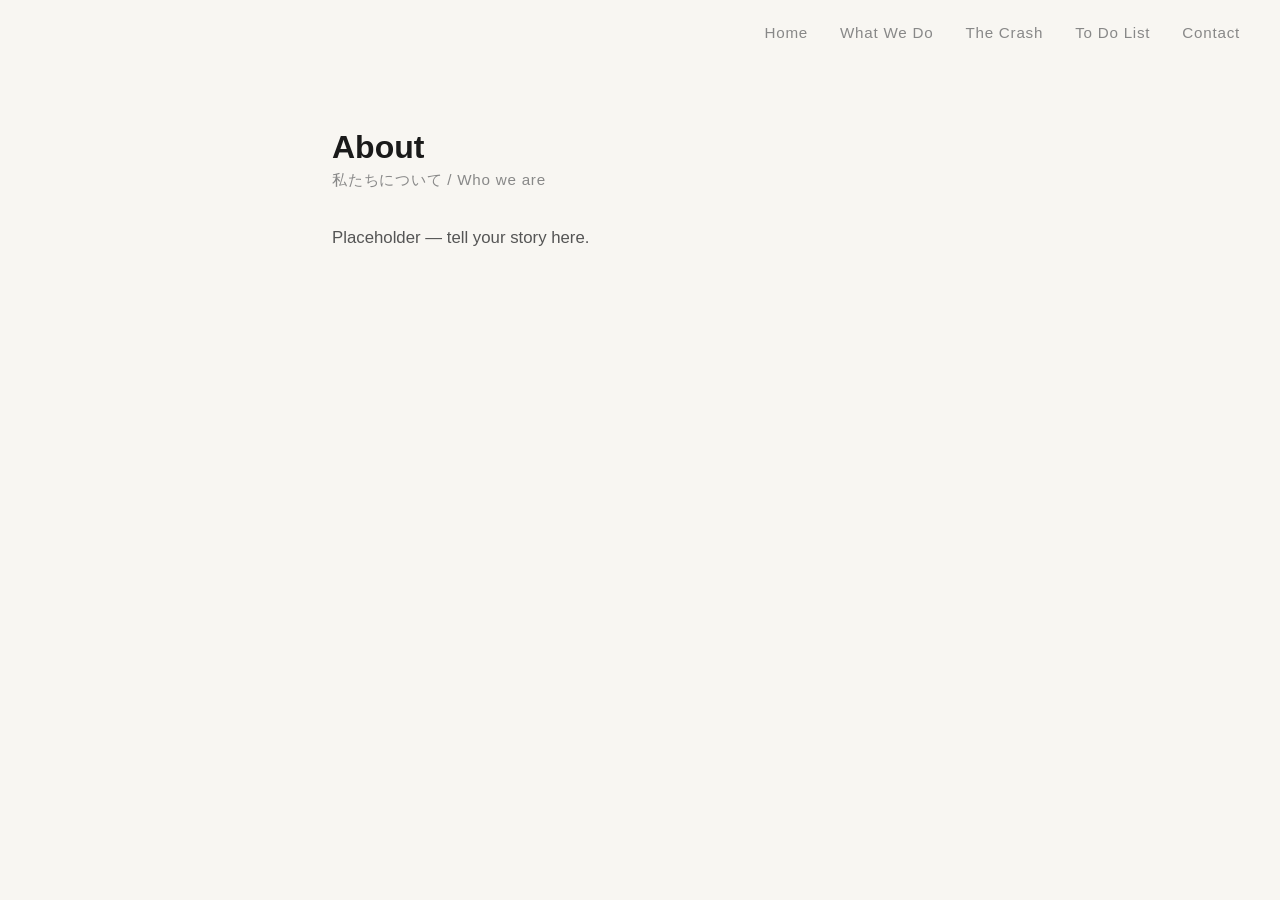
<file: about.html>
<!DOCTYPE html>
<html lang="en">
<head>
  <meta charset="UTF-8">
  <meta name="viewport" content="width=device-width, initial-scale=1.0">
  <title>About — tansaku.com</title>
  <link rel="stylesheet" href="style.css">
</head>
<body>
  <nav>
    <a href="index.html">Home</a>
    <a href="what-we-do.html">What We Do</a>
    <a href="the-crash.html">The Crash</a>
    <a href="todo-list.html">To Do List</a>
    <a href="contact.html">Contact</a>
  </nav>
  <main class="page">
    <h1>About</h1>
    <div class="subtitle">私たちについて / Who we are</div>
    <p>Placeholder — tell your story here.</p>
  </main>
</body>
</html>
</file>
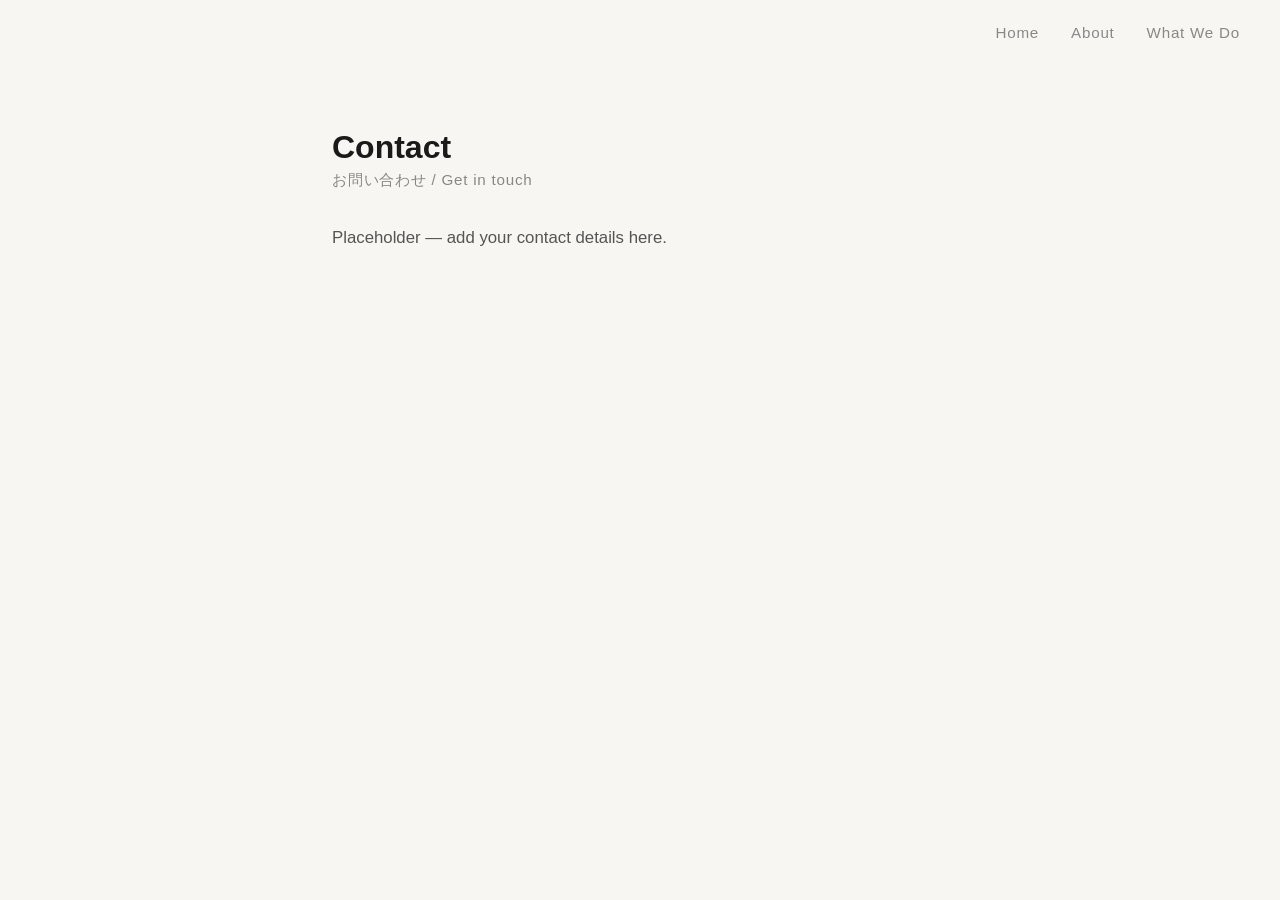
<file: contact.html>
<!DOCTYPE html>
<html lang="en">
<head>
  <meta charset="UTF-8">
  <meta name="viewport" content="width=device-width, initial-scale=1.0">
  <title>Contact — tansaku.com</title>
  <link rel="stylesheet" href="style.css">
</head>
<body>
  <nav>
    <a href="index.html">Home</a>
    <a href="about.html">About</a>
    <a href="what-we-do.html">What We Do</a>
  </nav>
  <main class="page">
    <h1>Contact</h1>
    <div class="subtitle">お問い合わせ / Get in touch</div>
    <p>Placeholder — add your contact details here.</p>
  </main>
</body>
</html>
</file>
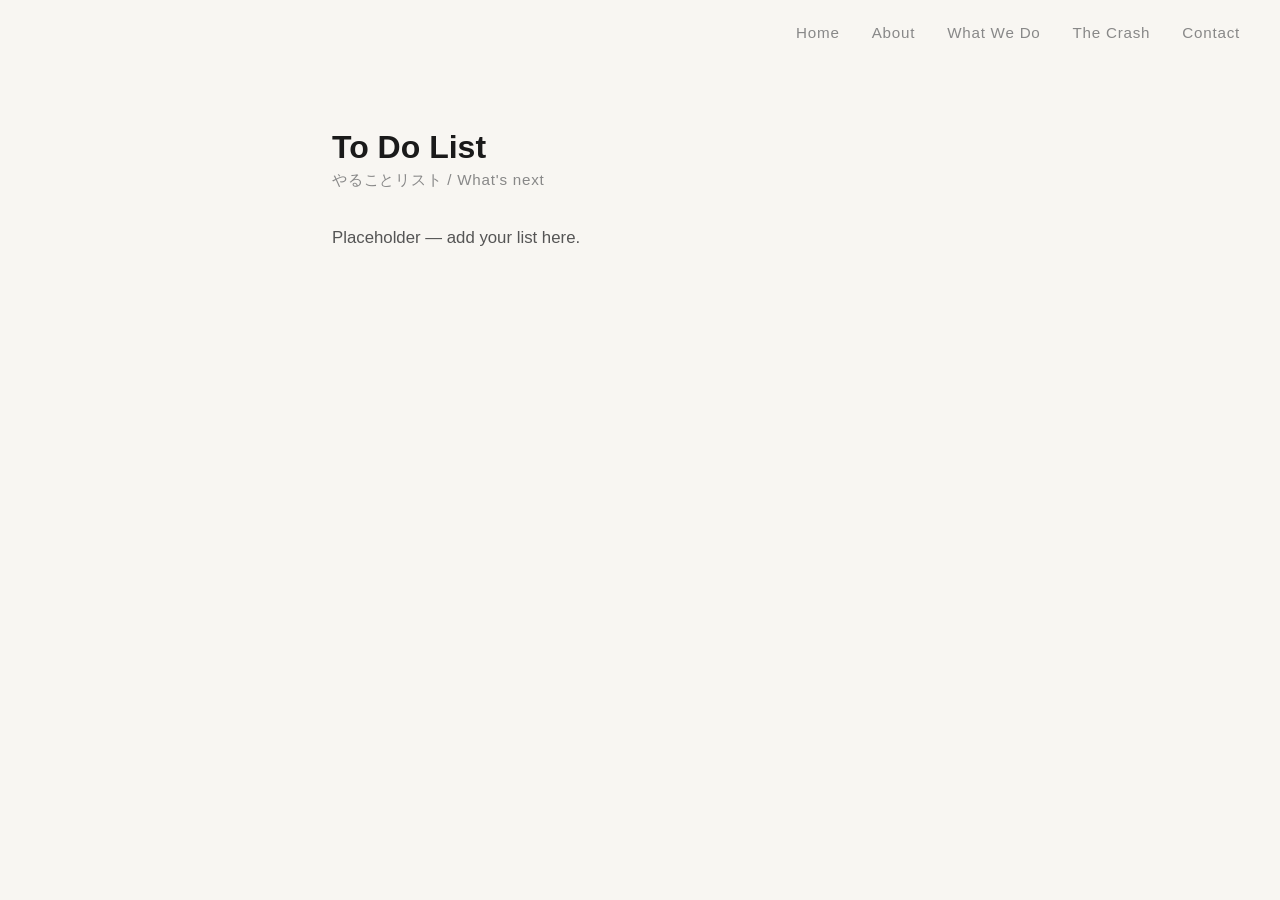
<file: todo-list.html>
<!DOCTYPE html>
<html lang="en">
<head>
  <meta charset="UTF-8">
  <meta name="viewport" content="width=device-width, initial-scale=1.0">
  <title>To Do List — tansaku.com</title>
  <link rel="stylesheet" href="style.css">
</head>
<body>
  <nav>
    <a href="index.html">Home</a>
    <a href="about.html">About</a>
    <a href="what-we-do.html">What We Do</a>
    <a href="the-crash.html">The Crash</a>
    <a href="contact.html">Contact</a>
  </nav>
  <main class="page">
    <h1>To Do List</h1>
    <div class="subtitle">やることリスト / What's next</div>
    <p>Placeholder — add your list here.</p>
  </main>
</body>
</html>
</file>
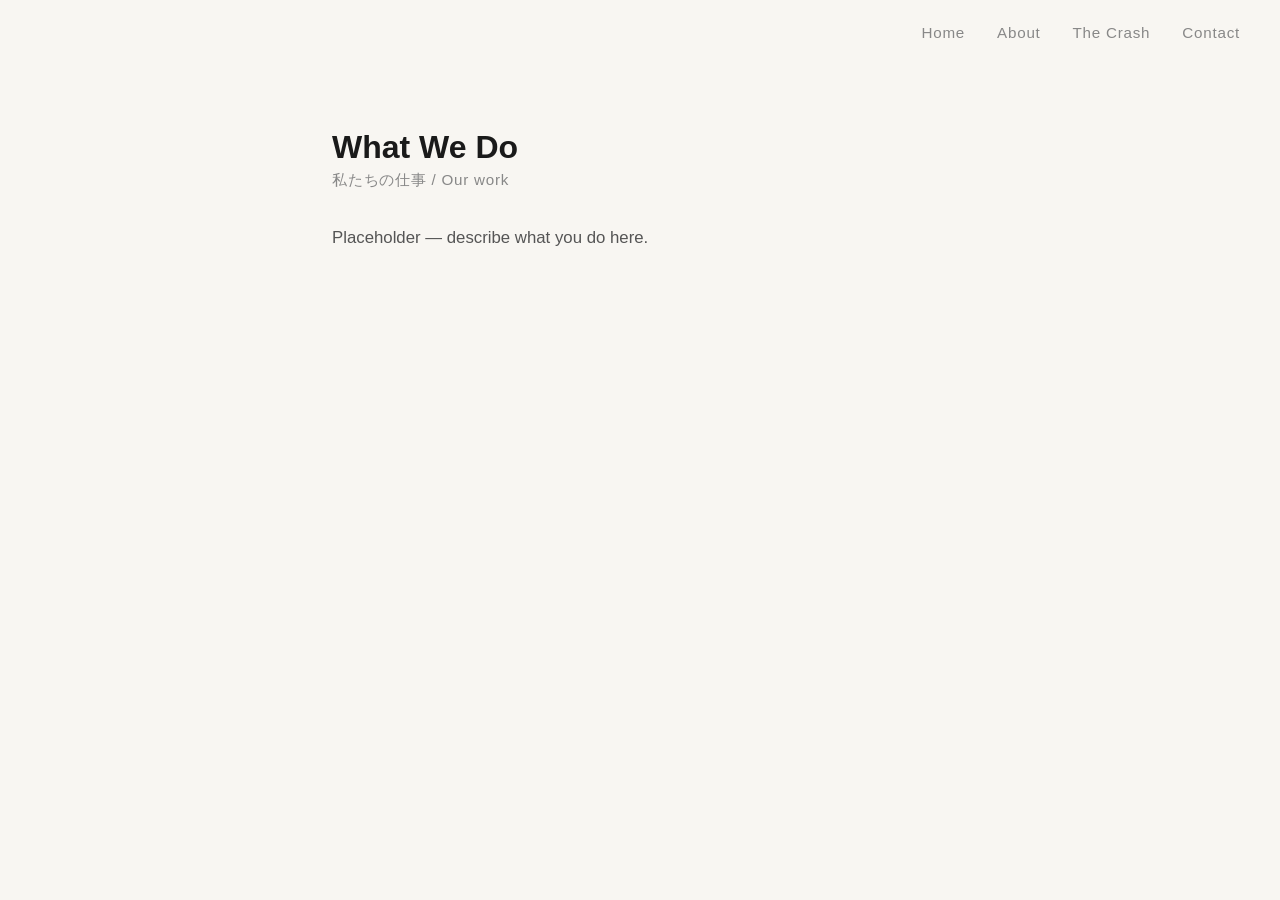
<file: what-we-do.html>
<!DOCTYPE html>
<html lang="en">
<head>
  <meta charset="UTF-8">
  <meta name="viewport" content="width=device-width, initial-scale=1.0">
  <title>What We Do — tansaku.com</title>
  <link rel="stylesheet" href="style.css">
</head>
<body>
  <nav>
    <a href="index.html">Home</a>
    <a href="about.html">About</a>
    <a href="the-crash.html">The Crash</a>
    <a href="contact.html">Contact</a>
  </nav>
  <main class="page">
    <h1>What We Do</h1>
    <div class="subtitle">私たちの仕事 / Our work</div>
    <p>Placeholder — describe what you do here.</p>
  </main>
</body>
</html>
</file>
<file: style.css>
* {
  margin: 0;
  padding: 0;
  box-sizing: border-box;
}

body {
  min-height: 100vh;
  background: #f8f6f2;
  font-family: -apple-system, BlinkMacSystemFont, "Segoe UI", sans-serif;
  color: #1a1a1a;
}

nav {
  display: flex;
  gap: 2rem;
  justify-content: flex-end;
  padding: 1.5rem 2.5rem;
}

nav a {
  text-decoration: none;
  color: #888;
  font-size: 0.95rem;
  letter-spacing: 0.05em;
  transition: color 0.2s;
}

nav a:hover {
  color: #1a1a1a;
}

/* Hero (homepage) */
.hero {
  display: flex;
  flex-direction: column;
  align-items: center;
  justify-content: center;
  min-height: calc(100vh - 5rem);
  text-align: center;
  padding: 2rem;
}

.japanese {
  font-size: clamp(2.5rem, 8vw, 5rem);
  font-weight: 700;
  letter-spacing: 0.05em;
  line-height: 1.2;
}

.reading {
  font-size: clamp(1rem, 3vw, 1.4rem);
  color: #888;
  margin-top: 0.5rem;
  letter-spacing: 0.1em;
}

.divider {
  width: 2px;
  height: 3rem;
  background: #ccc;
  margin: 1.5rem auto;
}

.english {
  font-size: clamp(1.2rem, 4vw, 2rem);
  color: #555;
  font-style: italic;
}

/* Inner pages */
.page {
  max-width: 680px;
  margin: 4rem auto;
  padding: 0 2rem;
}

.page h1 {
  font-size: 2rem;
  font-weight: 700;
  margin-bottom: 0.25rem;
}

.page .subtitle {
  color: #888;
  font-size: 0.95rem;
  margin-bottom: 2rem;
  letter-spacing: 0.05em;
}

.page p {
  color: #555;
  line-height: 1.8;
  font-size: 1.05rem;
}
</file>
